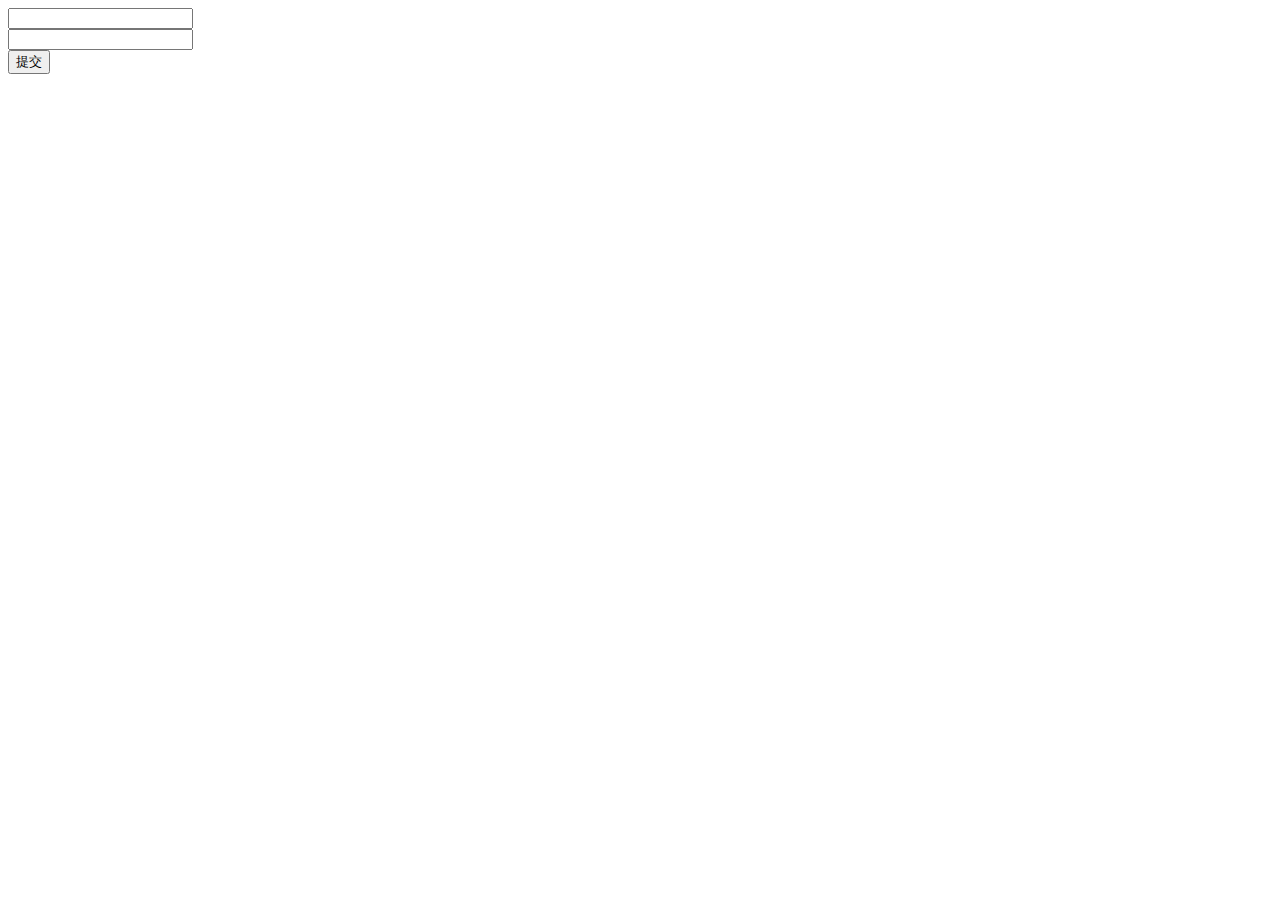
<file: TcpServer/src/http/wwwroot/index.html>
<html>
    <head>
        <meta charset="utf8">
    </head>
    <body>
        <form action="/login" method="post">
            <input type="text" name="username"><br/>
            <input type="password" name="password"><br/>
            <input type="submit" value="提交" name="submit">
        </form>
    </body>
</html>
</file>
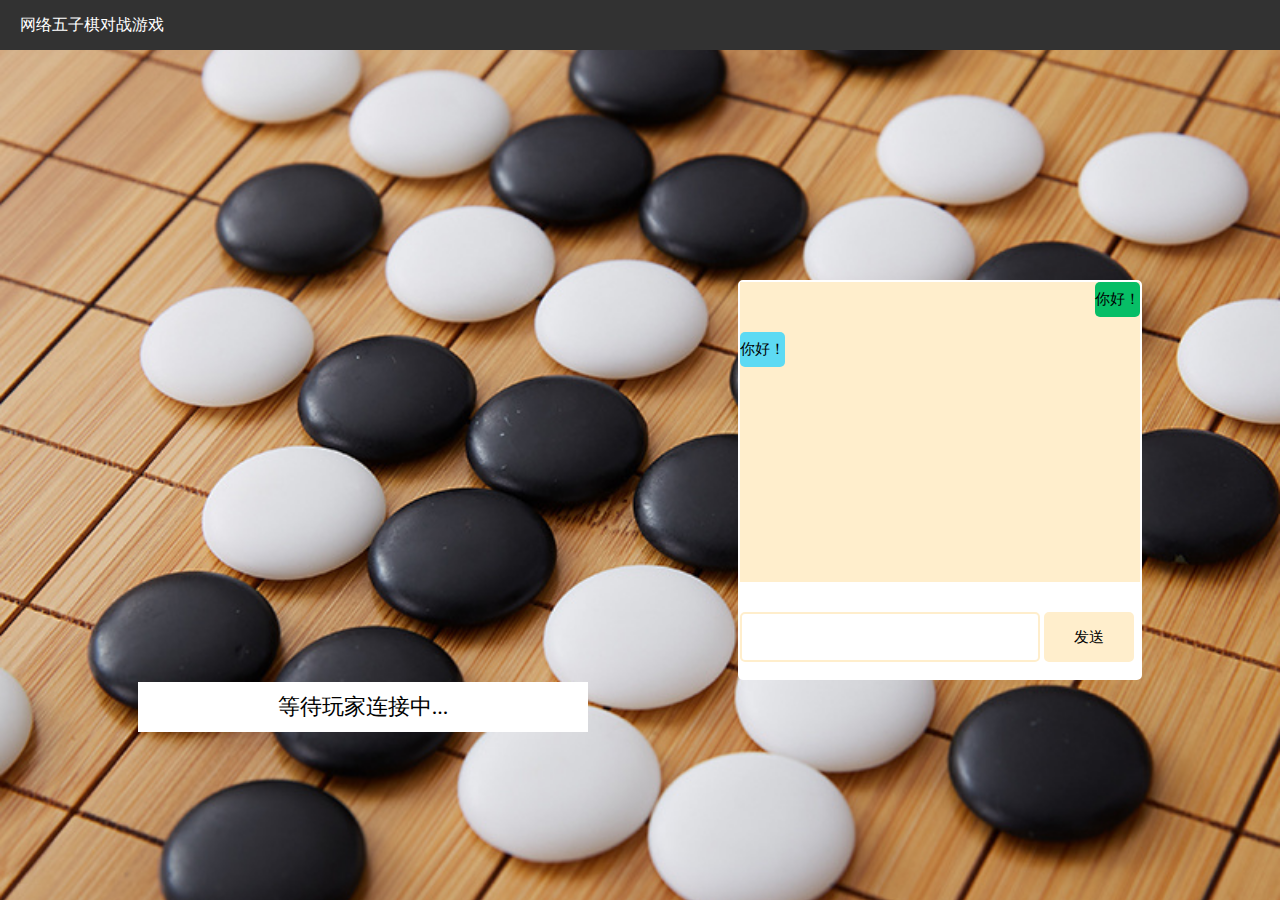
<file: Gobang_online/src/wwwroot/game_room.html>
<!DOCTYPE html>
<html lang="en">
<head>
    <meta charset="UTF-8">
    <meta http-equiv="X-UA-Compatible" content="IE=edge">
    <meta name="viewport" content="width=device-width, initial-scale=1.0">
    <title>游戏房间</title>
    <link rel="stylesheet" href="css/common.css">
    <link rel="stylesheet" href="css/game_room.css">
</head>
<body>
    <div class="nav">网络五子棋对战游戏</div>
    <div class="container">
        <div id="chess_area">
            <!-- 棋盘区域, 需要基于 canvas 进行实现 -->
            <canvas id="chess" width="450px" height="450px"></canvas>
            <!-- 显示区域 -->
            <div id="screen"> 等待玩家连接中... </div>
        </div>
        <div id="chat_area" width="400px" height="300px">
            <div id="chat_show">
                <p id="self_msg">你好！</p></br>
                <p id="peer_msg">你好！</p></br>
            </div>
            <div id="msg_show">
                <input type="text" id="chat_input">
                <button id="chat_button">发送</button>
            </div>
        </div>
    </div>
    <script>
        let chessBoard = [];
        let BOARD_ROW_AND_COL = 15;
        let chess = document.getElementById('chess');
        //获取chess控件区域2d画布
        let context = chess.getContext('2d');

        var websocket_url = "ws://" + location.host + "/room";
        var websocket_hdl = new WebSocket(websocket_url);

        var room_info = null; // 用于保存房间信息
        var is_me; // 用于记录是否轮到当前用户走棋

        function initGame() {
            initBoard();
            // 背景图片
            let logo = new Image();
            logo.src = "image/chessboard.jpg";
            logo.onload = function () {
                // 绘制图片
                context.drawImage(logo, 0, 0, 450, 450);
                // 绘制棋盘
                drawChessBoard();
            }
        }
        function initBoard() {
            for (let i = 0; i < BOARD_ROW_AND_COL; i++) {
                chessBoard[i] = [];
                for (let j = 0; j < BOARD_ROW_AND_COL; j++) {
                    chessBoard[i][j] = 0;
                }
            }
        }
        // 绘制棋盘网格线
        function drawChessBoard() {
            context.strokeStyle = "#BFBFBF";
            for (let i = 0; i < BOARD_ROW_AND_COL; i++) {
                //横向的线条
                context.moveTo(15 + i * 30, 15);
                context.lineTo(15 + i * 30, 430); 
                context.stroke();
                //纵向的线条
                context.moveTo(15, 15 + i * 30);
                context.lineTo(435, 15 + i * 30); 
                context.stroke();
            }
        }
        //绘制棋子
        function oneStep(i, j, isWhite) {
            if (i < 0 || j < 0) return;
            context.beginPath();
            context.arc(15 + i * 30, 15 + j * 30, 13, 0, 2 * Math.PI);
            context.closePath();
            //createLinearGradient() 方法创建放射状/圆形渐变对象
            var gradient = context.createRadialGradient(15 + i * 30 + 2, 15 + j * 30 - 2, 13, 15 + i * 30 + 2, 15 + j * 30 - 2, 0);
            // 区分黑白子
            if (!isWhite) {
                gradient.addColorStop(0, "#0A0A0A");
                gradient.addColorStop(1, "#636766");
            } else {
                gradient.addColorStop(0, "#D1D1D1");
                gradient.addColorStop(1, "#F9F9F9");
            }
            context.fillStyle = gradient;
            context.fill();
        }
        //棋盘区域的点击事件
        chess.onclick = function (e) {
            // 当前是否轮到己方走棋
            if (!is_me)
            {
                alert("等待对方走棋...");
                return;
            }

            let x = e.offsetX;
            let y = e.offsetY;
            // 注意, 横坐标是列, 纵坐标是行
            // 这里是为了让点击操作能够对应到网格线上
            let col = Math.floor(x / 30);
            let row = Math.floor(y / 30);

            // 当前位置是否已被占用
            if (chessBoard[row][col] != 0) {
                alert("当前位置已有棋子！");
                return;
            }

            // 向服务器发送走棋请求，收到服务器响应后再落棋
            send_chess(row, col);
        }

        function send_chess(r, c)
        {
            var chess_info = {
                optype : "put_chess",
                room_id : room_info.room_id,
                uid : room_info.uid,
                row : r,
                col : c
            };

            websocket_hdl.send(JSON.stringify(chess_info));
        }

        window.onbeforeunload = function() { websocket_hdl.close(); }

        websocket_hdl.onopen = function() {
            console.log("game room long connection established successfully");
        }

        websocket_hdl.onclose = function() {
            console.log("game room long connection disconnected");
        }

        websocket_hdl.onerror = function() {
            console.log("game room long connection error");
        }

        function set_screen(me)
        {
            var screen_div = document.getElementById("screen");
            if (me)
            {
                screen_div.innerHTML = "轮到己方走棋...";
            }
            else
            {
                screen_div.innerHTML = "轮到对方走棋...";
            }
        }

        websocket_hdl.onmessage = function(event) {
            // 1.收到room_ready后进行房间的初始化
            // 1.1.将房间信息保存起来
            info = JSON.parse(event.data);
            console.log(JSON.stringify(info));

            // 1.2.初始化显示信息
            if (info.optype == "room_ready")
            {
                room_info = info;
                is_me = room_info.uid == room_info.white_id ? true : false;
                set_screen(is_me);
                initGame();
            }

            // 2.走棋操作
            else if (info.optype == "put_chess")
            {
                // 收到走棋请求
                if (info.result == false)
                {
                    alert(info.reason);
                    return;
                }

                // 当前走棋的用户id，与自己的用户id相同，就是自己走棋，走棋后轮到对方走棋
                is_me = info.uid == room_info.uid ? false : true;

                // 绘制棋子的颜色应该根据当前走棋玩家的棋子的颜色决定
                isWhite = info.uid == room_info.white_id ? true : false;

                // 绘制棋子
                if (info.row != -1 && info.col != -1)
                {
                    oneStep(info.col, info.row, isWhite);
                    // 设置棋盘信息
                    chessBoard[info.row][info.col] = 1;
                }

                // 判断是否有玩家获胜
                if (info.winner == 0)
                {
                    return;
                }
                var screen_div = document.getElementById("screen");
                if (room_info.uid == info.winner)
                {
                    screen_div.innerHTML = info.reason;
                }
                else
                {
                    screen_div.innerHTML = "you lose, game over";
                }

                var chess_area_div = document.getElementById("chess_area");
                var button_div = document.createElement("div");
                button_div.innerHTML = "返回大厅"
                button_div.onclick = function() {
                    websocket_hdl.close();
                    location.replace("/game_hall.html");
                }
                chess_area_div.appendChild(button_div);
            }
            else if (info.optype == "chat")
            {
                // 收到一条聊天消息，判断result，若为true则渲染一条消息到聊天显示框中
                if (info.result == false)
                {
                    alert(info.reason);
                    return;
                }

                // 给消息创建一个子标签，添加到chat_show标签中
                var msg_div = document.createElement("p");
                msg_div.innerHTML = info.message;

                if (info.uid == room_info.uid)
                {
                    msg_div.setAttribute("id", "self_msg");
                }
                else
                {
                    msg_div.setAttribute("id", "peer_msg");
                }

                var br_div = document.createElement("br");
                var msg_show_div = document.getElementById("chat_show");
                msg_show_div.appendChild(msg_div);
                msg_show_div.appendChild(br_div);

                document.getElementById("chat_input").value = "";
            }
        }

        // 3.聊天操作
        var cb_div = document.getElementById("chat_button");
        // 捕捉聊天输入框消息
        cb_div.onclick = function () {
            var send_msg = {
                optype : "chat",
                room_id : room_info.room_id,
                uid : room_info.uid,
                message : document.getElementById("chat_input").value
            };

            // 给发送按钮添加点击事件，点击按钮将获取的消息发送给服务器
            websocket_hdl.send(JSON.stringify(send_msg));
        }
    </script>
</body>
</html>
</file>
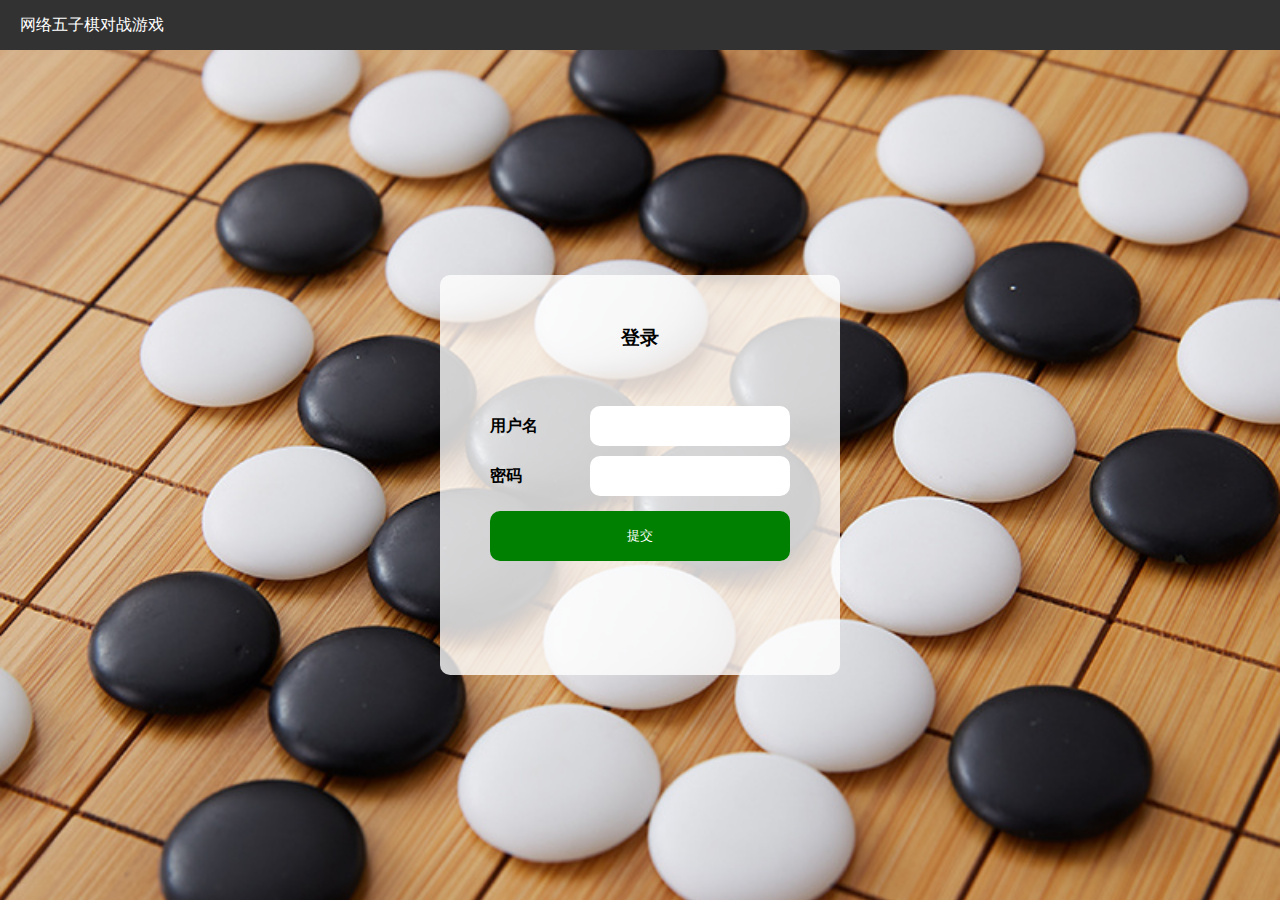
<file: Gobang_online/src/wwwroot/login.html>
<!DOCTYPE html>
<html lang="en">
<head>
    <meta charset="UTF-8">
    <meta http-equiv="X-UA-Compatible" content="IE=edge">
    <meta name="viewport" content="width=device-width, initial-scale=1.0">
    <title>登录</title>

    <link rel="stylesheet" href="./css/common.css">
    <link rel="stylesheet" href="./css/login.css">
</head>
<body>
    <div class="nav">
        网络五子棋对战游戏
    </div>
    <div class="login-container">
        <!-- 登录界面的对话框 -->
        <div class="login-dialog">
            <!-- 提示信息 -->
            <h3>登录</h3>
            <!-- 这个表示一行 -->
            <div class="row">
                <span>用户名</span>
                <input type="text" id="user_name">
            </div>
            <!-- 这是另一行 -->
            <div class="row">
                <span>密码</span>
                <input type="password" id="password">
            </div>
            <!-- 提交按钮 -->
            <div class="row">
                <button id="submit" onclick="signin()">提交</button>
            </div>
        </div>

    </div>

    <script src="./js/jquery.min.js"></script>
    <script>
        // 1.给按钮添加一个点击事件，调用登录请求函数
        // 2.封装登录函数
        function signin()
        {
            // 1.获取输入框中的用户名和密码，并组织json对象
            var signin_info = {
                username : document.getElementById("user_name").value,
                password : document.getElementById("password").value
            };

            // 2.通过ajax向后台发送登录验证请求
            $.ajax({
                url : "/login",
                type : "post",
                data : JSON.stringify(signin_info),
                success : function(result)
                {
                    // 3.登录验证通过，则跳转游戏大厅页面
                    alert(result.reason);
                    window.location.assign("/game_hall.html");
                },
                error : function(xhr)
                {
                    // 4.登录验证失败，则提示错误信息，并清空输入框
                    alert(JSON.stringify(xhr));
                    document.getElementById("user_name").value = "";
                    document.getElementById("password").value = "";
                }
            })
        }
    </script>
</body>
</html>
</file>
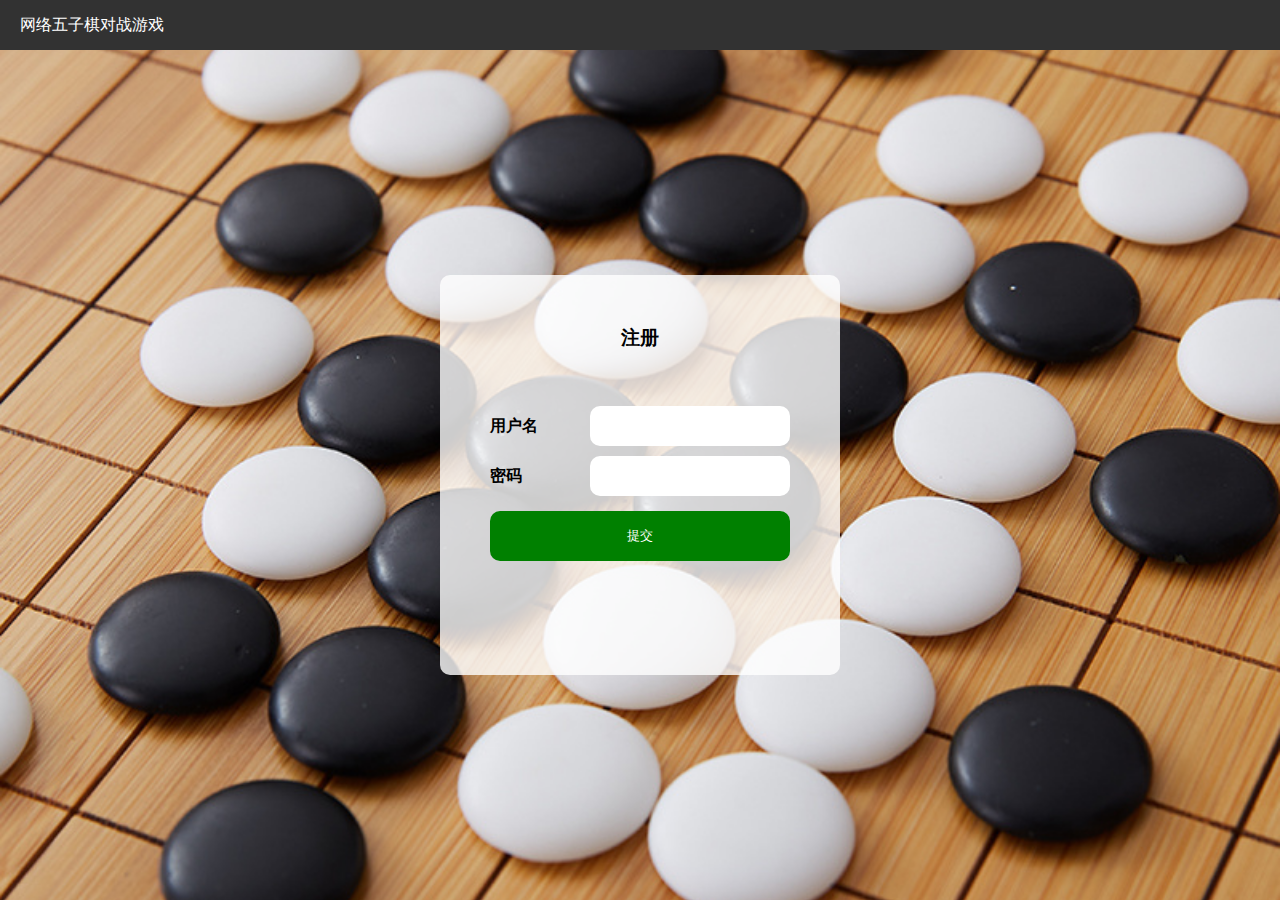
<file: Gobang_online/src/wwwroot/register.html>
<!DOCTYPE html>
<html lang="en">
<head>
    <meta charset="UTF-8">
    <meta http-equiv="X-UA-Compatible" content="IE=edge">
    <meta name="viewport" content="width=device-width, initial-scale=1.0">
    <title>注册</title>
    <link rel="stylesheet" href="./css/common.css">
    <link rel="stylesheet" href="./css/login.css">
</head>
<body>
    <div class="nav">
        网络五子棋对战游戏
    </div>
    <div class="login-container">
        <!-- 登录界面的对话框 -->
        <div class="login-dialog">
            <!-- 提示信息 -->
            <h3>注册</h3>
            <!-- 这个表示一行 -->
            <div class="row">
                <span>用户名</span>
                <input type="text" id="user_name" name="username">
            </div>
            <!-- 这是另一行 -->
            <div class="row">
                <span>密码</span>
                <input type="password" id="password" name="password">
            </div>
            <!-- 提交按钮 -->
            <div class="row">
                <button id="submit" onclick="signup()">提交</button>
            </div>
        </div>
    </div> 

    <script src="js/jquery.min.js"></script>
    <script>
        // 1.给按钮添加点击事件，调用用户注册函数
        // 2.封装注册函数
        function signup()
        {
            // 1.获取两个输入框中的数据，组织成为一个json格式的字符串
            var signup_info = {
                username : document.getElementById("user_name").value,
                password : document.getElementById("password").value
            };

            // 2.通过ajax向后台发送用户注册请求
            $.ajax({
                url : "/reg",
                type : "post",
                data : JSON.stringify(signup_info),
                success : function(res)
                {
                    if (res.result == true)
                    {
                        // 3.若请求成功(注册成功)，则跳转到登录页面
                        alert(res.reason);
                        window.location.assign("/login.html");
                    }
                    else
                    {
                        // 4.若请求失败(注册失败)，则清空两个输入框内容，并提示错误原因
                        document.getElementById("user_name").value = "";
                        document.getElementById("password").value = "";
                        alert(res.reason);
                    }
                },
                error : function(xhr)
                {
                    document.getElementById("user_name").value = "";
                    document.getElementById("password").value = "";
                    alert(JSON.stringify(xhr));
                }
            })
        }
    </script>
</body>
</html>
</file>
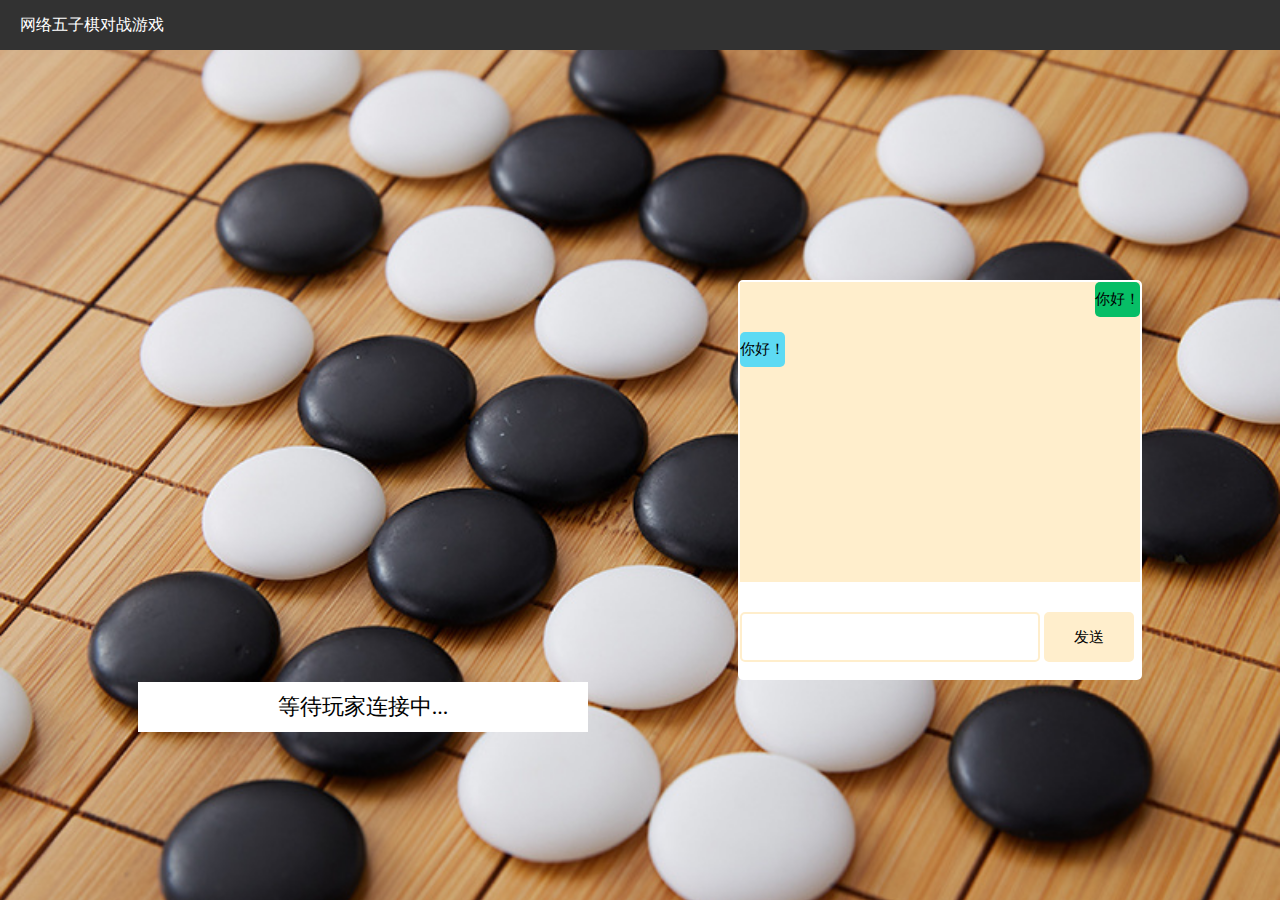
<file: Gobang_online_AG/src/wwwroot/game_room.html>
<!DOCTYPE html>
<html lang="en">
<head>
    <meta charset="UTF-8">
    <meta http-equiv="X-UA-Compatible" content="IE=edge">
    <meta name="viewport" content="width=device-width, initial-scale=1.0">
    <title>游戏房间</title>
    <link rel="stylesheet" href="css/common.css">
    <link rel="stylesheet" href="css/game_room.css">
</head>
<body>
    <div class="nav">网络五子棋对战游戏</div>
    <div class="container">
        <div id="chess_area">
            <!-- 棋盘区域, 需要基于 canvas 进行实现 -->
            <canvas id="chess" width="450px" height="450px"></canvas>
            <!-- 显示区域 -->
            <div id="screen"> 等待玩家连接中... </div>
        </div>
        <div id="chat_area" width="400px" height="300px">
            <div id="chat_show">
                <p id="self_msg">你好！</p></br>
                <p id="peer_msg">你好！</p></br>
            </div>
            <div id="msg_show">
                <input type="text" id="chat_input">
                <button id="chat_button">发送</button>
            </div>
        </div>
    </div>
    <script>
        let chessBoard = [];
        let BOARD_ROW_AND_COL = 15;
        let chess = document.getElementById('chess');
        //获取chess控件区域2d画布
        let context = chess.getContext('2d');

        var websocket_url = "ws://" + location.host + "/room";
        var websocket_hdl = new WebSocket(websocket_url);

        var room_info = null; // 用于保存房间信息
        var is_me; // 用于记录是否轮到当前用户走棋

        function initGame() {
            initBoard();
            // 背景图片
            let logo = new Image();
            logo.src = "image/chessboard.jpg";
            logo.onload = function () {
                // 绘制图片
                context.drawImage(logo, 0, 0, 450, 450);
                // 绘制棋盘
                drawChessBoard();
            }
        }
        function initBoard() {
            for (let i = 0; i < BOARD_ROW_AND_COL; i++) {
                chessBoard[i] = [];
                for (let j = 0; j < BOARD_ROW_AND_COL; j++) {
                    chessBoard[i][j] = 0;
                }
            }
        }
        // 绘制棋盘网格线
        function drawChessBoard() {
            context.strokeStyle = "#BFBFBF";
            for (let i = 0; i < BOARD_ROW_AND_COL; i++) {
                //横向的线条
                context.moveTo(15 + i * 30, 15);
                context.lineTo(15 + i * 30, 430); 
                context.stroke();
                //纵向的线条
                context.moveTo(15, 15 + i * 30);
                context.lineTo(435, 15 + i * 30); 
                context.stroke();
            }
        }
        //绘制棋子
        function oneStep(i, j, isWhite) {
            if (i < 0 || j < 0) return;
            context.beginPath();
            context.arc(15 + i * 30, 15 + j * 30, 13, 0, 2 * Math.PI);
            context.closePath();
            //createLinearGradient() 方法创建放射状/圆形渐变对象
            var gradient = context.createRadialGradient(15 + i * 30 + 2, 15 + j * 30 - 2, 13, 15 + i * 30 + 2, 15 + j * 30 - 2, 0);
            // 区分黑白子
            if (!isWhite) {
                gradient.addColorStop(0, "#0A0A0A");
                gradient.addColorStop(1, "#636766");
            } else {
                gradient.addColorStop(0, "#D1D1D1");
                gradient.addColorStop(1, "#F9F9F9");
            }
            context.fillStyle = gradient;
            context.fill();
        }
        //棋盘区域的点击事件
        chess.onclick = function (e) {
            // 当前是否轮到己方走棋
            if (!is_me)
            {
                alert("等待对方走棋...");
                return;
            }

            let x = e.offsetX;
            let y = e.offsetY;
            // 注意, 横坐标是列, 纵坐标是行
            // 这里是为了让点击操作能够对应到网格线上
            let col = Math.floor(x / 30);
            let row = Math.floor(y / 30);

            // 当前位置是否已被占用
            if (chessBoard[row][col] != 0) {
                alert("当前位置已有棋子！");
                return;
            }

            // 向服务器发送走棋请求，收到服务器响应后再落棋
            send_chess(row, col);
        }

        function send_chess(r, c)
        {
            var chess_info = {
                optype : "put_chess",
                room_id : room_info.room_id,
                uid : room_info.uid,
                row : r,
                col : c
            };

            websocket_hdl.send(JSON.stringify(chess_info));
        }

        window.onbeforeunload = function() { websocket_hdl.close(); }

        websocket_hdl.onopen = function() {
            console.log("game room long connection established successfully");
        }

        websocket_hdl.onclose = function() {
            console.log("game room long connection disconnected");
        }

        websocket_hdl.onerror = function() {
            console.log("game room long connection error");
        }

        function set_screen(me)
        {
            var screen_div = document.getElementById("screen");
            if (me)
            {
                screen_div.innerHTML = "轮到己方走棋...";
            }
            else
            {
                screen_div.innerHTML = "轮到对方走棋...";
            }
        }

        websocket_hdl.onmessage = function(event) {
            // 1.收到room_ready后进行房间的初始化
            // 1.1.将房间信息保存起来
            info = JSON.parse(event.data);

            // 1.2.初始化显示信息
            if (info.optype == "room_ready")
            {
                room_info = info;
                is_me = room_info.uid == room_info.white_id ? true : false;
                set_screen(is_me);
                initGame();
            }
            // 2.走棋操作
            else if (info.optype == "put_chess")
            {
                // 收到走棋请求
                if (info.result == false)
                {
                    alert(info.reason);
                    return;
                }

                // 当前走棋的用户id，与自己的用户id相同，就是自己走棋，走棋后轮到对方走棋
                is_me = info.uid == room_info.uid ? false : true;

                // 绘制棋子的颜色应该根据当前走棋玩家的棋子的颜色决定
                isWhite = info.uid == room_info.white_id ? true : false;

                // 绘制棋子
                if (info.row != -1 && info.col != -1)
                {
                    oneStep(info.col, info.row, isWhite);
                    // 设置棋盘信息
                    chessBoard[info.row][info.col] = 1;
                }

                set_screen(is_me);

                // 判断是否有玩家获胜
                if (info.winner == 0)
                {
                    return;
                }
                var screen_div = document.getElementById("screen");
                if (room_info.uid == info.winner)
                {
                    screen_div.innerHTML = info.reason;
                }
                else
                {
                    screen_div.innerHTML = info.reason;
                }

                var chess_area_div = document.getElementById("chess_area");
                var button_div = document.createElement("div");
                button_div.innerHTML = "返回游戏大厅";
                button_div.style.backgroundColor = "#007BFF"; // 设置背景颜色为蓝色
                button_div.style.color = "#FFFFFF"; // 设置文字颜色为白色，确保可读性
                button_div.style.padding = "10px"; // 添加一些内边距，让按钮看起来更好
                button_div.style.cursor = "pointer"; // 鼠标悬停时显示为指针
                button_div.style.textAlign = "center"; // 将文本居中
                button_div.style.display = "flex"; // 使用 flex 布局
                button_div.style.alignItems = "center"; // 垂直居中
                button_div.style.justifyContent = "center"; // 水平居中
                button_div.onclick = function() {
                    websocket_hdl.close();
                    location.replace("/game_hall.html");
                }
                chess_area_div.appendChild(button_div);
            }
            else if (info.optype == "chat")
            {
                // 收到一条聊天消息，判断result，若为true则渲染一条消息到聊天显示框中
                if (info.result == false)
                {
                    alert(info.reason);
                    return;
                }

                // 给消息创建一个子标签，添加到chat_show标签中
                var msg_div = document.createElement("p");
                msg_div.innerHTML = info.message;

                if (info.uid == room_info.uid)
                {
                    msg_div.setAttribute("id", "self_msg");
                }
                else
                {
                    msg_div.setAttribute("id", "peer_msg");
                }

                var br_div = document.createElement("br");
                var msg_show_div = document.getElementById("chat_show");
                msg_show_div.appendChild(msg_div);
                msg_show_div.appendChild(br_div);

                document.getElementById("chat_input").value = "";
            }
        }

        // 3.聊天操作
        var cb_div = document.getElementById("chat_button");
        // 捕捉聊天输入框消息
        cb_div.onclick = function () {
            var send_msg = {
                optype : "chat",
                room_id : room_info.room_id,
                uid : room_info.uid,
                message : document.getElementById("chat_input").value
            };

            // 给发送按钮添加点击事件，点击按钮将获取的消息发送给服务器
            websocket_hdl.send(JSON.stringify(send_msg));
        }
    </script>
</body>
</html>
</file>
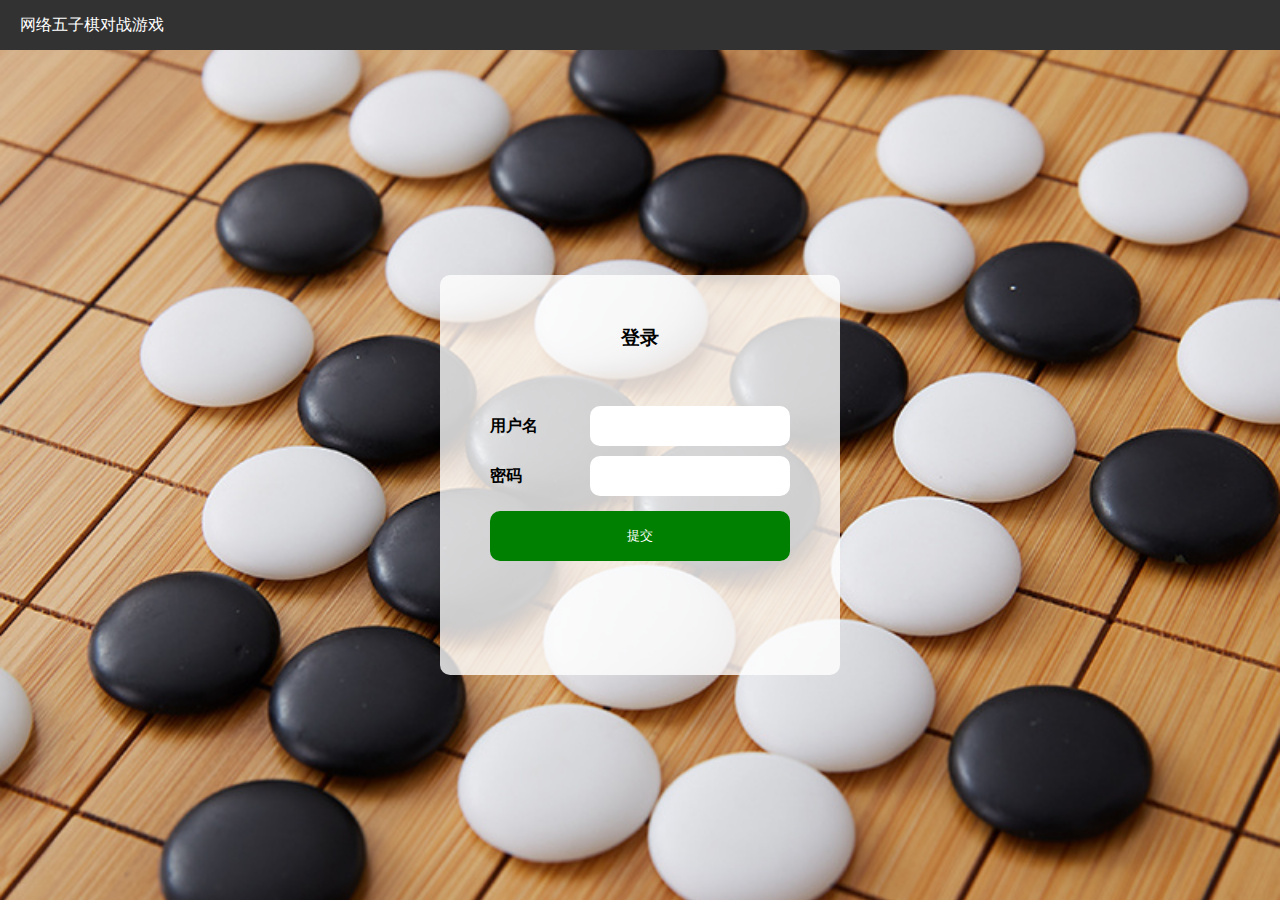
<file: Gobang_online_AG/src/wwwroot/login.html>
<!DOCTYPE html>
<html lang="en">
<head>
    <meta charset="UTF-8">
    <meta http-equiv="X-UA-Compatible" content="IE=edge">
    <meta name="viewport" content="width=device-width, initial-scale=1.0">
    <title>登录</title>

    <link rel="stylesheet" href="./css/common.css">
    <link rel="stylesheet" href="./css/login.css">
</head>
<body>
    <div class="nav">
        网络五子棋对战游戏
    </div>
    <div class="login-container">
        <!-- 登录界面的对话框 -->
        <div class="login-dialog">
            <!-- 提示信息 -->
            <h3>登录</h3>
            <!-- 这个表示一行 -->
            <div class="row">
                <span>用户名</span>
                <input type="text" id="user_name">
            </div>
            <!-- 这是另一行 -->
            <div class="row">
                <span>密码</span>
                <input type="password" id="password">
            </div>
            <!-- 提交按钮 -->
            <div class="row">
                <button id="submit" onclick="login_handler()">提交</button>
            </div>
        </div>

    </div>

    <script src="./js/jquery.min.js"></script>
    <script>
        // 1.给按钮添加一个点击事件，调用登录请求函数
        // 2.封装登录函数
        function login_handler()
        {
            // 1.获取输入框中的用户名和密码，并组织json对象
            var login_info = {
                username : document.getElementById("user_name").value,
                password : document.getElementById("password").value
            };

            // 2.通过ajax向后台发送登录验证请求
            $.ajax({
                url : "/login",
                type : "post",
                data : JSON.stringify(login_info),
                success : function(result)
                {
                    // 3.登录验证通过，则跳转游戏大厅页面
                    alert(result.reason);
                    window.location.assign("/game_hall.html");
                },
                error : function(xhr)
                {
                    // 4.登录验证失败，则提示错误信息，并清空输入框
                    alert(JSON.stringify(xhr));
                    document.getElementById("user_name").value = "";
                    document.getElementById("password").value = "";
                }
            })
        }
    </script>
</body>
</html>
</file>
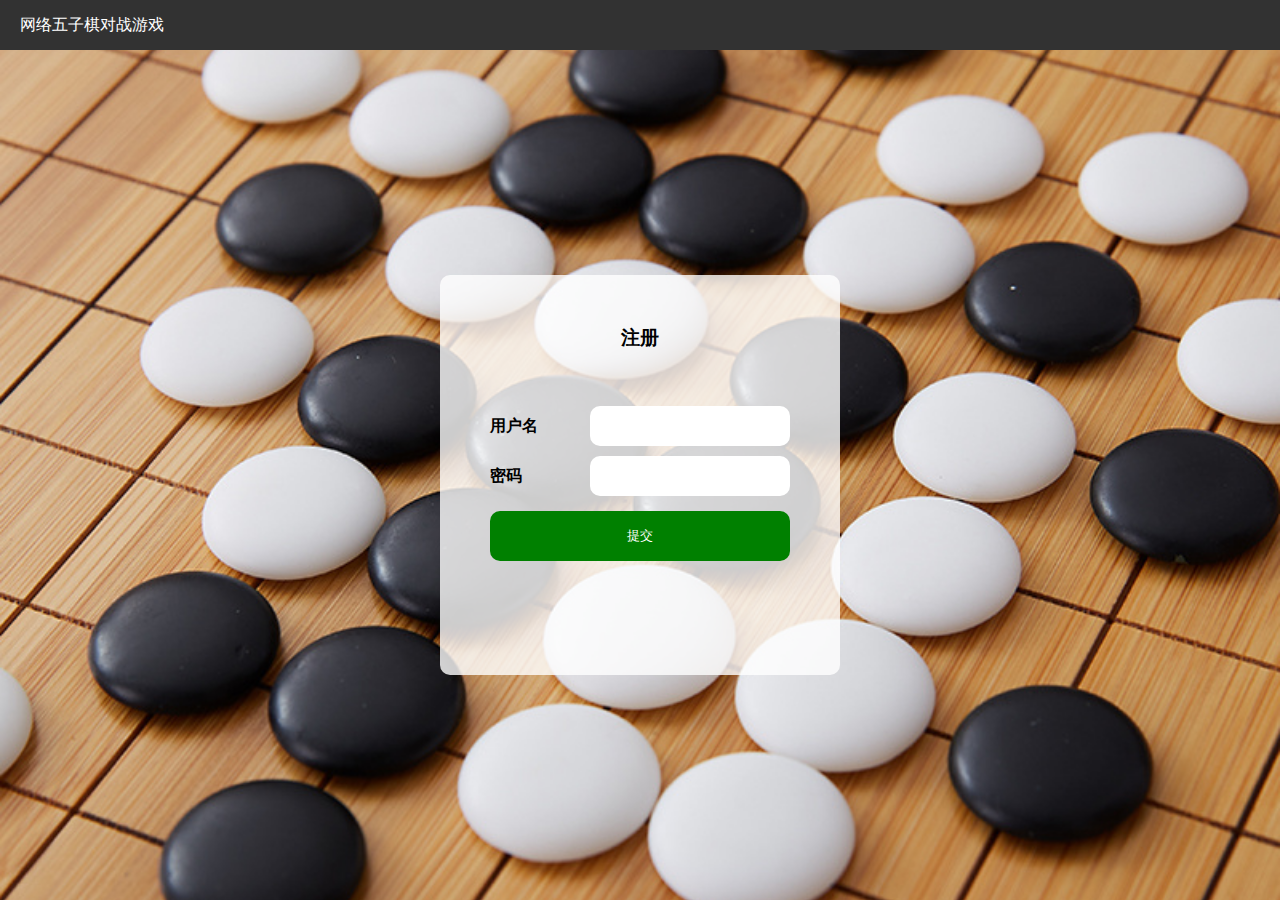
<file: Gobang_online_AG/src/wwwroot/register.html>
<!DOCTYPE html>
<html lang="en">
<head>
    <meta charset="UTF-8">
    <meta http-equiv="X-UA-Compatible" content="IE=edge">
    <meta name="viewport" content="width=device-width, initial-scale=1.0">
    <title>注册</title>
    <link rel="stylesheet" href="./css/common.css">
    <link rel="stylesheet" href="./css/login.css">
</head>
<body>
    <div class="nav">
        网络五子棋对战游戏
    </div>
    <div class="login-container">
        <!-- 登录界面的对话框 -->
        <div class="login-dialog">
            <!-- 提示信息 -->
            <h3>注册</h3>
            <!-- 这个表示一行 -->
            <div class="row">
                <span>用户名</span>
                <input type="text" id="user_name" name="username">
            </div>
            <!-- 这是另一行 -->
            <div class="row">
                <span>密码</span>
                <input type="password" id="password" name="password">
            </div>
            <!-- 提交按钮 -->
            <div class="row">
                <button id="submit" onclick="signup_handler()">提交</button>
            </div>
        </div>
    </div> 

    <script src="js/jquery.min.js"></script>
    <script>
        // 1.给按钮添加点击事件，调用用户注册函数
        // 2.封装注册函数
        function signup_handler()
        {
            // 1.获取两个输入框中的数据，组织成为一个json格式的字符串
            var signup_info = {
                username : document.getElementById("user_name").value,
                password : document.getElementById("password").value
            };

            // 2.通过ajax向后台发送用户注册请求
            $.ajax({
                url : "/signup",
                type : "post",
                data : JSON.stringify(signup_info),
                success : function(res)
                {
                    if (res.result == true)
                    {
                        // 3.若请求成功(注册成功)，则跳转到登录页面
                        alert(res.reason);
                        window.location.assign("/login.html");
                    }
                    else
                    {
                        // 4.若请求失败(注册失败)，则清空两个输入框内容，并提示错误原因
                        document.getElementById("user_name").value = "";
                        document.getElementById("password").value = "";
                        alert(res.reason);
                    }
                },
                error : function(xhr)
                {
                    document.getElementById("user_name").value = "";
                    document.getElementById("password").value = "";
                    alert(JSON.stringify(xhr));
                }
            })
        }
    </script>
</body>
</html>
</file>
<file: Gobang_online/src/wwwroot/css/common.css>
/* 公共的样式 */

* {
    margin: 0;
    padding: 0;
    box-sizing: border-box;
}

html, body {
    height: 100%;

    background-image: url(../image/background-image.jpg);
    background-repeat: no-repeat;
    background-position: center;
    background-size: cover;
}

.nav {
    height: 50px;

    background-color: rgb(50, 50, 50);
    color: white;

    line-height: 50px;
    padding-left: 20px;
}

.container {
    width: 100%;
    height: calc(100% - 50px);

    display: flex;
    align-items: center;
    justify-content: center;
}
</file>
<file: Gobang_online/src/wwwroot/css/game_room.css>
#screen {
    width: 450px;
    height: 50px;
    margin-top: 10px;
    background-color: #fff;
    font-size: 22px;
    line-height: 50px;
    text-align: center;
}
#chat_area {
    width: 404px;
    height: 400px;
    margin-top: 10px;
    margin-left: 150px;
    border: 2px solid #fff; border-radius: 5px;
    position: relative;
    background-color: #fff;
}
#chat_show {
    width: 400px;
    height: 300px; overflow-y: scroll;
    background-color: #fec;
    font-size: 22px;
    line-height: 50px;
    text-align: center;
}
#chat_input {
    width: 300px;
    height: 50px;
    margin-top: 30px;
    background-color: #fff;
    font-size: 30px;
    border: 2px solid #fec; border-radius: 5px;
    vertical-align: top;
}
#chat_button {
    width: 90px;
    height: 50px;
    margin-top: 30px;
    background-color: #fec;
    font-size: 15px;
    border: 2px solid #fec; border-radius: 5px;
    vertical-align: top;
}
#chat_button:hover {
    width: 90px;
    height: 50px;
    margin-top: 30px;
    background-color: rgb(201, 145, 32);
    font-size: 15px;
    border: 2px solid #fec; border-radius: 5px;
    vertical-align: top;
}
#chat_button:active {
    width: 90px;
    height: 50px;
    margin-top: 30px;
    background-color: rgb(149, 127, 83);
    font-size: 15px;
    border: 2px solid #fec; border-radius: 5px;
    vertical-align: top;
}

#self_msg {
    height: 35px;
    line-height: 35px;
    font-size: 15px;
    float: right;
    background-color: rgb(7, 190, 102);
    border-radius: 5px;
}
#peer_msg {
    height: 35px;
    line-height: 35px;
    font-size: 15px;
    float: left;
    background-color: rgb(93, 218, 243);
    border-radius: 5px;
}
</file>
<file: Gobang_online/src/wwwroot/css/login.css>
.login-container {
    height: calc(100% - 50px);

    display: flex;
    justify-content: center;
    align-items: center;
}

.login-dialog {
    width: 400px;
    height: 400px;
    background-color: rgba(255, 255, 255, 0.8);
    border-radius: 10px;
}

/* 标题 */
.login-dialog h3 {
    text-align: center;
    padding: 50px 0;
}

/* 针对一行设置样式 */
.login-dialog .row {
    width: 100%;
    height: 50px;
    display: flex;
    align-items: center;
    justify-content: center;
}

.login-dialog .row span {
    width: 100px;
    font-weight: 700;
}

#user_name, #password {
    width: 200px;
    height: 40px;

    font-size: 20px;
    line-height: 40px;
    padding-left: 10px;
    border: none;
    outline: none;
    border-radius: 10px;
}

#submit {
    width: 300px;
    height: 50px;

    background-color: rgb(0, 128, 0);
    color: white;

    border: none;
    outline: none;
    border-radius: 10px;

    margin-top: 20px;
}

#submit:active {
    background-color: #666;
}
</file>
<file: Gobang_online_AG/src/wwwroot/css/common.css>
/* 公共的样式 */

* {
    margin: 0;
    padding: 0;
    box-sizing: border-box;
}

html, body {
    height: 100%;

    background-image: url(../image/background-image.jpg);
    background-repeat: no-repeat;
    background-position: center;
    background-size: cover;
}

.nav {
    height: 50px;

    background-color: rgb(50, 50, 50);
    color: white;

    line-height: 50px;
    padding-left: 20px;
}

.container {
    width: 100%;
    height: calc(100% - 50px);

    display: flex;
    align-items: center;
    justify-content: center;
}
</file>
<file: Gobang_online_AG/src/wwwroot/css/game_room.css>
#screen {
    width: 450px;
    height: 50px;
    margin-top: 10px;
    background-color: #fff;
    font-size: 22px;
    line-height: 50px;
    text-align: center;
}
#chat_area {
    width: 404px;
    height: 400px;
    margin-top: 10px;
    margin-left: 150px;
    border: 2px solid #fff; border-radius: 5px;
    position: relative;
    background-color: #fff;
}
#chat_show {
    width: 400px;
    height: 300px; overflow-y: scroll;
    background-color: #fec;
    font-size: 22px;
    line-height: 50px;
    text-align: center;
}
#chat_input {
    width: 300px;
    height: 50px;
    margin-top: 30px;
    background-color: #fff;
    font-size: 30px;
    border: 2px solid #fec; border-radius: 5px;
    vertical-align: top;
}
#chat_button {
    width: 90px;
    height: 50px;
    margin-top: 30px;
    background-color: #fec;
    font-size: 15px;
    border: 2px solid #fec; border-radius: 5px;
    vertical-align: top;
}
#chat_button:hover {
    width: 90px;
    height: 50px;
    margin-top: 30px;
    background-color: rgb(201, 145, 32);
    font-size: 15px;
    border: 2px solid #fec; border-radius: 5px;
    vertical-align: top;
}
#chat_button:active {
    width: 90px;
    height: 50px;
    margin-top: 30px;
    background-color: rgb(149, 127, 83);
    font-size: 15px;
    border: 2px solid #fec; border-radius: 5px;
    vertical-align: top;
}

#self_msg {
    height: 35px;
    line-height: 35px;
    font-size: 15px;
    float: right;
    background-color: rgb(7, 190, 102);
    border-radius: 5px;
}
#peer_msg {
    height: 35px;
    line-height: 35px;
    font-size: 15px;
    float: left;
    background-color: rgb(93, 218, 243);
    border-radius: 5px;
}
</file>
<file: Gobang_online_AG/src/wwwroot/css/login.css>
.login-container {
    height: calc(100% - 50px);

    display: flex;
    justify-content: center;
    align-items: center;
}

.login-dialog {
    width: 400px;
    height: 400px;
    background-color: rgba(255, 255, 255, 0.8);
    border-radius: 10px;
}

/* 标题 */
.login-dialog h3 {
    text-align: center;
    padding: 50px 0;
}

/* 针对一行设置样式 */
.login-dialog .row {
    width: 100%;
    height: 50px;
    display: flex;
    align-items: center;
    justify-content: center;
}

.login-dialog .row span {
    width: 100px;
    font-weight: 700;
}

#user_name, #password {
    width: 200px;
    height: 40px;

    font-size: 20px;
    line-height: 40px;
    padding-left: 10px;
    border: none;
    outline: none;
    border-radius: 10px;
}

#submit {
    width: 300px;
    height: 50px;

    background-color: rgb(0, 128, 0);
    color: white;

    border: none;
    outline: none;
    border-radius: 10px;

    margin-top: 20px;
}

#submit:active {
    background-color: #666;
}
</file>
